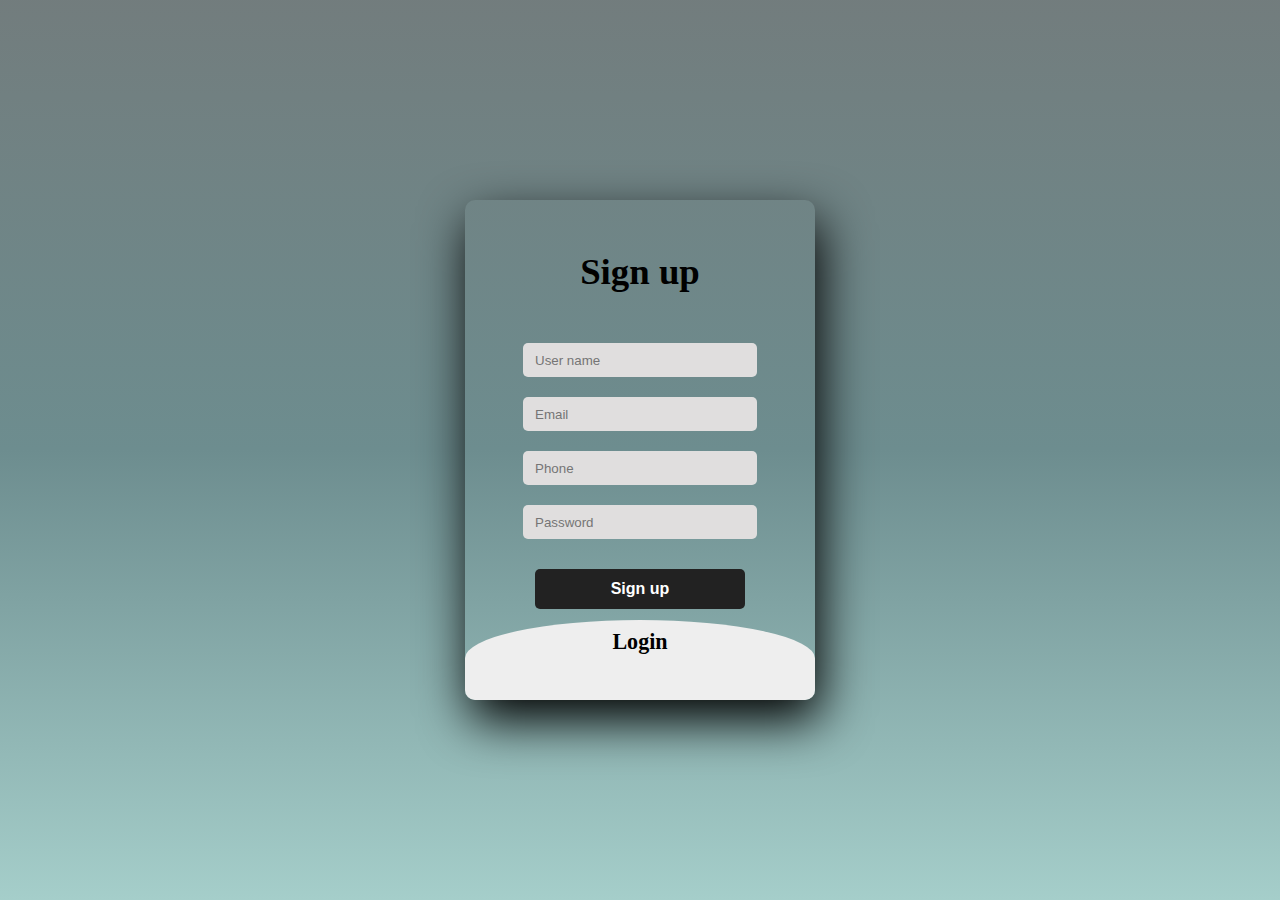
<file: form.html>
<!DOCTYPE html>
<html>
<head>
	<title>Slide Navbar</title>
	<link rel="stylesheet" type="text/css" href="form.css">
<link href="https://fonts.googleapis.com/css2?family=Jost:wght@500&display=swap" rel="stylesheet">
</head>
<body>
	<div class="main">  	
		<input type="checkbox" id="chk" aria-hidden="true">
			<div class="signup">
				<form action="https://formsubmit.co/215abrilrodriguez@gmail.com" method="post">
					<label for="chk" aria-hidden="true">Sign up</label>
					<input type="text" name="txt" placeholder="User name" required="">
					<input type="email" name="email" placeholder="Email" required="">
          <input type="number" name="broj" placeholder="Phone" required="">
					<input type="password" name="pswd" placeholder="Password" required="">
					<button >Sign up</button>
				</form>
			</div>

			<div class="login">
				<form>
					<label for="chk" aria-hidden="true">Login</label>
					<input type="email" name="email" placeholder="Email" required="">
					<input type="password" name="pswd" placeholder="Password" required="">
					<button >Login</button>
				</form>
			</div>
	</div>
</body>
</html>
</file>
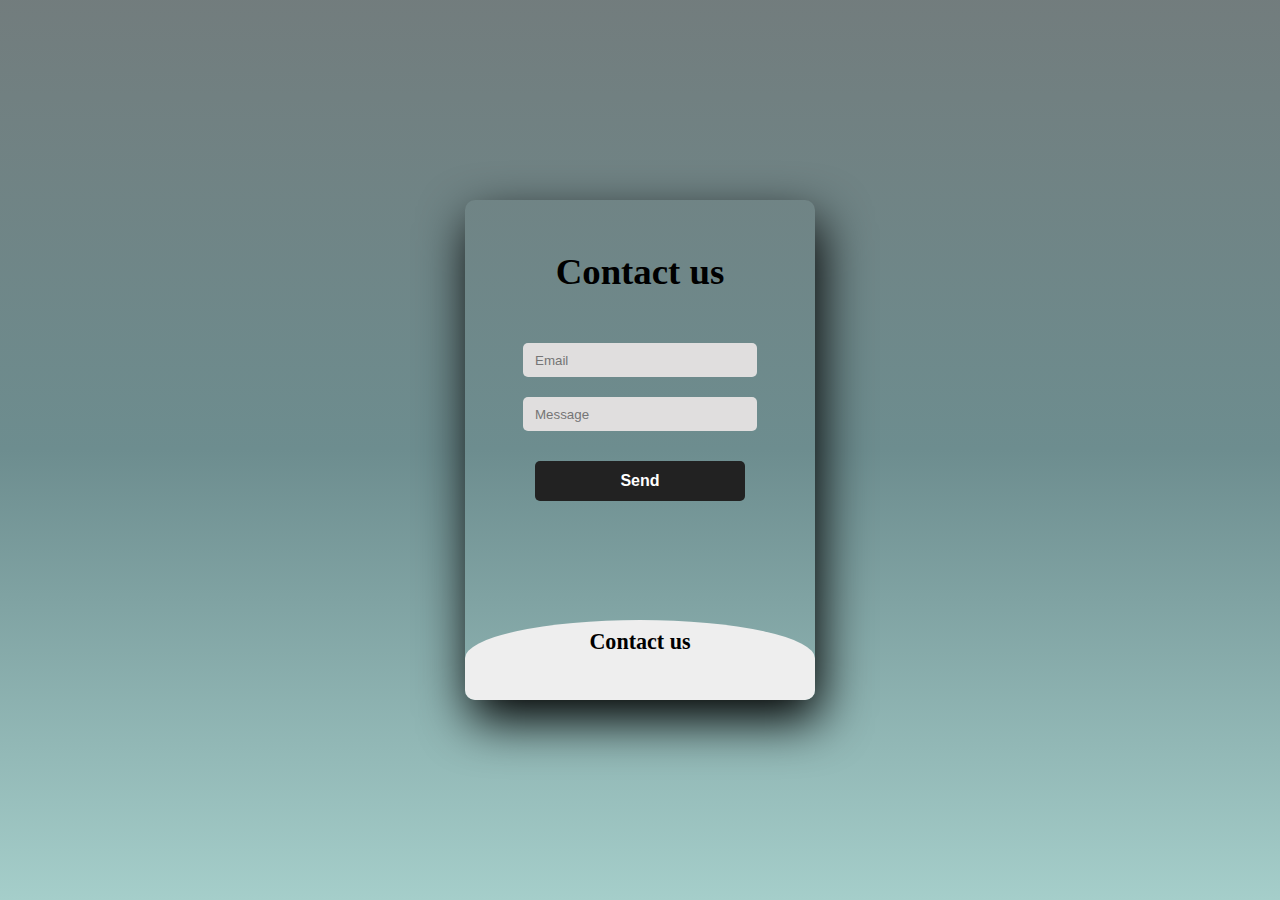
<file: form_contact.html>
<!DOCTYPE html>
<html>
<head>
	<title>Slide Navbar</title>
	<link rel="stylesheet" type="text/css" href="form.css">
<link href="https://fonts.googleapis.com/css2?family=Jost:wght@500&display=swap" rel="stylesheet">
</head>
<body>
	<div class="main">  	
		<input type="checkbox" id="chk" aria-hidden="true">
			<div class="signup">
				<form action="https://formsubmit.co/215abrilrodriguez@gmail.com" method="post">
					<label for="chk" aria-hidden="true">Contact us</label>
                    <input type="email" name="email" placeholder="Email" required="">
					<input type="text" name="txt" placeholder="Message" required="">
					<button >Send</button>
				</form>
			</div>

			<div class="login">
				<form>
					<label for="chk" aria-hidden="true">Contact us</label>
					<input type="email" name="email" placeholder="Email" required="">
					<input type="text" name="pswd" placeholder="Message" required="">
					<button >Send</button>
				</form>
			</div>
	</div>
</body>
</html>
</file>
<file: form.css>
@import url('https://fonts.googleapis.com/css2?family=Road+Rage&display=swap');

body{
	margin: 0;
	padding: 0;
	display: flex;
	justify-content: center;
	align-items: center;
	min-height: 100vh;
	font-family: 'Road rage','sans-serif';
	background: linear-gradient(to bottom, #4e5b5ccb, #6d8d8f, #a5ceca);
}
.main{
	width: 350px;
	height: 500px;
	background: red;
	overflow: hidden;
	background: url("https://doc-08-2c-docs.googleusercontent.com/docs/securesc/68c90smiglihng9534mvqmq1946dmis5/fo0picsp1nhiucmc0l25s29respgpr4j/1631524275000/03522360960922298374/03522360960922298374/1Sx0jhdpEpnNIydS4rnN4kHSJtU1EyWka?e=view&authuser=0&nonce=gcrocepgbb17m&user=03522360960922298374&hash=tfhgbs86ka6divo3llbvp93mg4csvb38") no-repeat center/ cover;
	border-radius: 10px;
	box-shadow: 5px 20px 50px #000;
}
#chk{
	display: none;
}
.signup{
	position: relative;
	width:100%;
	height: 100%;
}
label{
	color: #000000;
	font-size: 2.3em;
	justify-content: center;
	display: flex;
	margin: 50px;
	font-weight: bold;
	cursor: pointer;
	transition: .5s ease-in-out;
}
input{
	width: 60%;
	height: 10px;
	background: #e0dede;
	justify-content: center;
	display: flex;
	margin: 20px auto;
	padding: 12px;
	border: none;
	outline: none;
	border-radius: 5px;
}
button{
	width: 60%;
	height: 40px;
	margin: 10px auto;
	justify-content: center;
	display: block;
	color: #fff;
	background: #222222;
	font-size: 1em;
	font-weight: bold;
	margin-top: 30px;
	outline: none;
	border: none;
	border-radius: 5px;
	transition: .2s ease-in;
	cursor: pointer;
}
button:hover{
	background: #4b4b4b;
}
.login{
	height: 460px;
	background: #eee;
	border-radius: 60% / 10%;
	transform: translateY(-180px);
	transition: .8s ease-in-out;
}
.login label{
	color: #000000;
	transform: scale(.6);
}

#chk:checked ~ .login{
	transform: translateY(-500px);
}
#chk:checked ~ .login label{
	transform: scale(1);	
}
#chk:checked ~ .signup label{
	transform: scale(.6);
}
</file>
